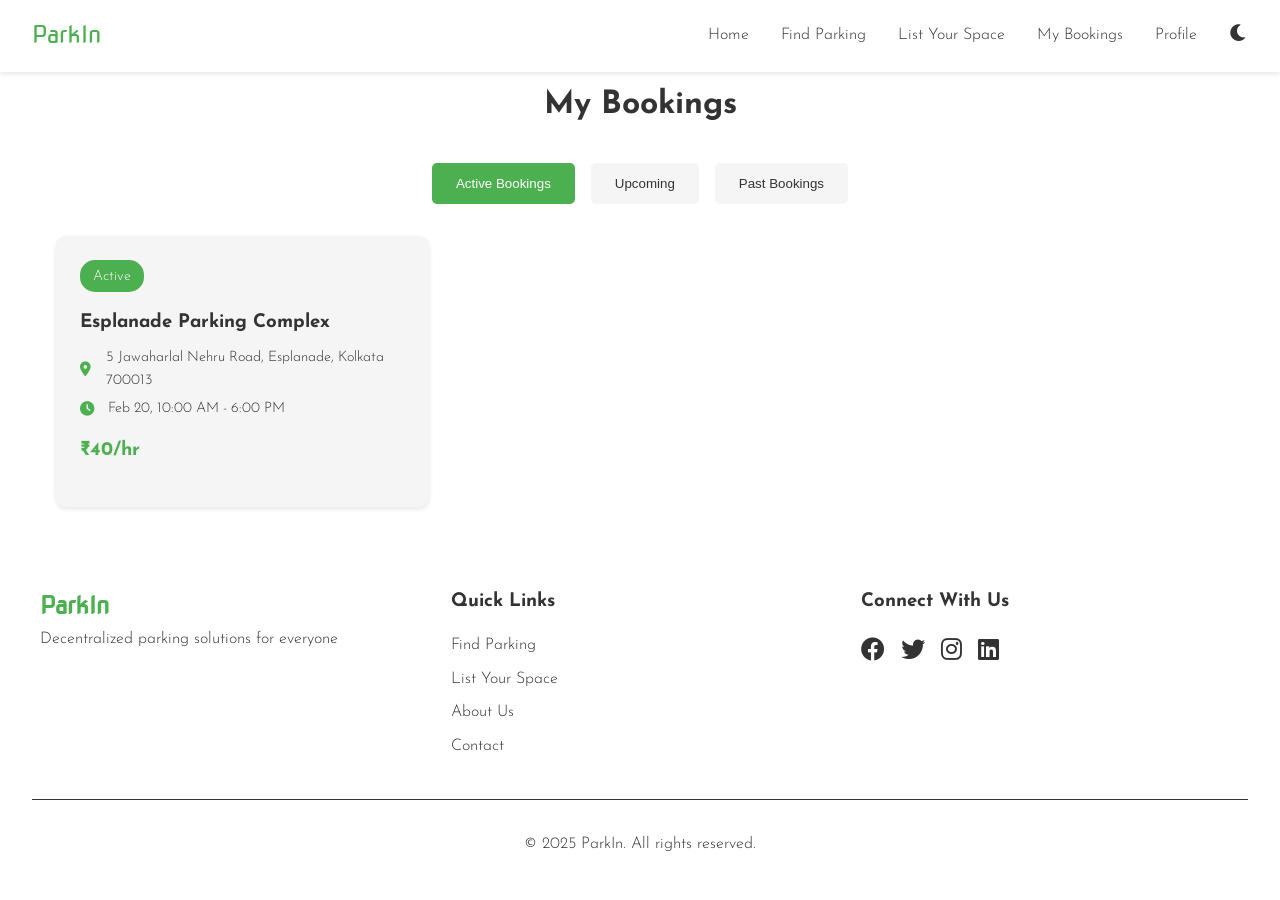
<file: bookings.html>
<!DOCTYPE html>
<html lang="en">
<head>
    <meta charset="UTF-8">
    <meta name="viewport" content="width=device-width, initial-scale=1.0">
    <title>My Bookings - ParkIn </title>
    <link rel="stylesheet" href="css/style.css">
    <link rel="stylesheet" href="css/bookings.css">
    <link rel="stylesheet" href="https://cdnjs.cloudflare.com/ajax/libs/font-awesome/6.0.0/css/all.min.css">
    <style>
        @import url('https://fonts.googleapis.com/css2?family=Exo+2:ital,wght@0,100..900;1,100..900&family=Hubot+Sans:ital,wght@0,200..900;1,200..900&family=Iceland&family=Josefin+Sans:ital,wght@0,100..700;1,100..700&family=Kanit:ital,wght@0,100;0,200;0,300;0,400;0,500;0,600;0,700;0,800;0,900;1,100;1,200;1,300;1,400;1,500;1,600;1,700;1,800;1,900&family=Nova+Square&family=Poppins:ital,wght@0,100;0,200;0,300;0,400;0,500;0,600;0,700;0,800;0,900;1,100;1,200;1,300;1,400;1,500;1,600;1,700;1,800;1,900&family=Space+Grotesk:wght@300..700&family=Ubuntu:ital,wght@0,300;0,400;0,500;0,700;1,300;1,400;1,500;1,700&family=Yatra+One&display=swap');
    </style>
    <style>
        @import url('https://fonts.googleapis.com/css2?family=Exo+2:ital,wght@0,100..900;1,100..900&family=Hubot+Sans:ital,wght@0,200..900;1,200..900&family=Iceland&family=Josefin+Sans:ital,wght@0,100..700;1,100..700&family=Kanit:ital,wght@0,100;0,200;0,300;0,400;0,500;0,600;0,700;0,800;0,900;1,100;1,200;1,300;1,400;1,500;1,600;1,700;1,800;1,900&family=Nova+Square&family=Oxanium:wght@200..800&family=Poppins:ital,wght@0,100;0,200;0,300;0,400;0,500;0,600;0,700;0,800;0,900;1,100;1,200;1,300;1,400;1,500;1,600;1,700;1,800;1,900&family=Space+Grotesk:wght@300..700&family=Ubuntu:ital,wght@0,300;0,400;0,500;0,700;1,300;1,400;1,500;1,700&family=Yatra+One&display=swap');
    </style>
    <style>
        @import url('https://fonts.googleapis.com/css2?family=Exo+2:ital,wght@0,100..900;1,100..900&family=Hubot+Sans:ital,wght@0,200..900;1,200..900&family=Iceland&family=Josefin+Sans:ital,wght@0,100..700;1,100..700&family=Kanit:ital,wght@0,100;0,200;0,300;0,400;0,500;0,600;0,700;0,800;0,900;1,100;1,200;1,300;1,400;1,500;1,600;1,700;1,800;1,900&family=Nova+Square&family=Oxanium:wght@200..800&family=Poppins:ital,wght@0,100;0,200;0,300;0,400;0,500;0,600;0,700;0,800;0,900;1,100;1,200;1,300;1,400;1,500;1,600;1,700;1,800;1,900&family=Space+Grotesk:wght@300..700&family=Ubuntu:ital,wght@0,300;0,400;0,500;0,700;1,300;1,400;1,500;1,700&family=Yatra+One&display=swap');
    </style>
</head>
<body>
    <!-- Navigation -->
    <nav class="navbar">
        <div class="nav-brand">
            <a href="index.html"><span class="parknet-font">ParkIn</span></a>
        </div>
        <div class="hamburger">
            <span></span>
            <span></span>
            <span></span>
        </div>
        <ul class="nav-menu">
            <li><a href="index.html">Home</a></li>
            <li><a href="search.html">Find Parking</a></li>
            <li><a href="list-space.html">List Your Space</a></li>
            <li><a href="bookings.html" class="active">My Bookings</a></li>
            <li><a href="profile.html">Profile</a></li>
            <li><button class="theme-toggle">
                <i class="fas fa-moon"></i>
            </button></li>
        </ul>
    </nav>

    <!-- Main Content -->
    <main class="bookings-container">
        <h1>My Bookings</h1>

        <!-- Booking Tabs -->
        <div class="booking-tabs">
            <button class="tab-btn active" data-tab="active">Active Bookings</button>
            <button class="tab-btn" data-tab="upcoming">Upcoming</button>
            <button class="tab-btn" data-tab="past">Past Bookings</button>
        </div>

        <!-- Active Bookings -->
        <section id="active-bookings" class="booking-section active">
            <div class="booking-cards">
                <!-- Active bookings will be populated here -->
            </div>
        </section>

        <!-- Upcoming Bookings -->
        <section id="upcoming-bookings" class="booking-section">
            <div class="booking-cards">
                <!-- Upcoming bookings will be populated here -->
            </div>
        </section>

        <!-- Past Bookings -->
        <section id="past-bookings" class="booking-section">
            <div class="booking-cards">
                <!-- Past bookings will be populated here -->
            </div>
        </section>

        <!-- Booking Details Modal -->
        <div id="booking-modal" class="modal">
            <div class="modal-content">
                <span class="close-modal">&times;</span>
                <h2>Booking Details</h2>
                <div class="booking-details">
                    <!-- Booking details will be populated here -->
                </div>
                <div class="modal-actions">
                    <button class="btn btn-primary extend-booking">Extend Booking</button>
                    <button class="btn btn-secondary cancel-booking">Cancel Booking</button>
                </div>
            </div>
        </div>

        <!-- Extension Modal -->
        <div id="extension-modal" class="modal">
            <div class="modal-content">
                <span class="close-modal">&times;</span>
                <h2>Extend Booking</h2>
                <form id="extension-form">
                    <div class="form-group">
                        <label for="extension-duration">Additional Duration</label>
                        <select id="extension-duration" required>
                            <option value="1">1 Hour</option>
                            <option value="2">2 Hours</option>
                            <option value="4">4 Hours</option>
                            <option value="8">8 Hours</option>
                        </select>
                    </div>
                    <div class="form-group">
                        <label>Additional Cost</label>
                        <p class="extension-cost">₹0.00</p>
                    </div>
                    <div class="modal-actions">
                        <button type="submit" class="btn btn-primary">Confirm Extension</button>
                        <button type="button" class="btn btn-secondary close-modal">Cancel</button>
                    </div>
                </form>
            </div>
        </div>
    </main>

    <!-- Footer -->
    <footer class="footer">
        <div class="footer-content">
            <div class="footer-section">
                <h2><span>ParkIn</span></h2>
                <p>Decentralized parking solutions for everyone</p>
            </div>
            <div class="footer-section">
                <h3>Quick Links</h3>
                <ul>
                    <li><a href="search.html">Find Parking</a></li>
                    <li><a href="list-space.html">List Your Space</a></li>
                    <li><a href="about.html">About Us</a></li>
                    <li><a href="contact.html">Contact</a></li>
                </ul>
            </div>
            <div class="footer-section">
                <h3>Connect With Us</h3>
                <div class="social-links">
                    <a href="#"><i class="fab fa-facebook"></i></a>
                    <a href="#"><i class="fab fa-twitter"></i></a>
                    <a href="#"><i class="fab fa-instagram"></i></a>
                    <a href="#"><i class="fab fa-linkedin"></i></a>
                </div>
            </div>
        </div>
        <div class="footer-bottom">
            <p>&copy; 2025 ParkIn. All rights reserved.</p>
        </div>
    </footer>

    <script src="js/main.js"></script>
    <script src="js/bookings.js"></script>
</body>
</html>
</file>
<file: css/style.css>
/* Base Styles and CSS Variables */
:root {
    --primary-color: #4CAF50;
    --secondary-color: #2196F3;
    --text-color: #333;
    --bg-color: #fff;
    --nav-bg: #fff;
    --card-bg: #f5f5f5;
    --shadow: 0 2px 5px rgba(0,0,0,0.1);
    --transition: all 0.3s ease;
}

/* Dark Theme */
[data-theme="dark"] {
    --text-color: #f5f5f5;
    --bg-color: #1a1a1a;
    --nav-bg: #2d2d2d;
    --card-bg: #333;
    --shadow: 0 2px 5px rgba(0,0,0,0.3);
}

/* Reset and Base Styles */
* {
    margin: 0;
    padding: 0;
    box-sizing: border-box;
}

body {
    font-family: "Josefin Sans", sans-serif;
    font-optical-sizing: auto;
    font-weight: 300;
    font-style: normal;
    line-height: 1.6;
    color: var(--text-color);
    background-color: var(--bg-color);
    transition: var(--transition);
}

.parknet-font {
    font-family: "Nova Square", sans-serif;
    font-weight: 400;
    font-style: normal;
}




h2 span {
    font-family: "Nova Square", sans-serif;
    color: #4CAF50;
    font-weight: bold;
  }
  
  h1 span {
    color: #4CAF50;
    font-weight: bold;
  }
  

.bot-title {
    font-family: "Nova Square", sans-serif;
    font-size: 28px;
    font-weight: 600;
    color: #333;
}

.bot-name {
    color:#4CAF50;
    font-weight: 800;
}


/* Navigation Styles */
.navbar {
    position: fixed;
    top: 0;
    width: 100%;
    background: var(--nav-bg);
    padding: 1rem 2rem;
    display: flex;
    justify-content: space-between;
    align-items: center;
    box-shadow: var(--shadow);
    z-index: 1000;
}

.nav-brand a {
    font-size: 1.5rem;
    font-weight: bold;
    color: var(--primary-color);
    text-decoration: none;
}

.nav-menu {
    display: flex;
    list-style: none;
    gap: 2rem;
}

.nav-menu a {
    color: var(--text-color);
    text-decoration: none;
    transition: var(--transition);
}

.nav-menu a:hover {
    color: var(--primary-color);
}

.hamburger {
    display: none;
    cursor: pointer;
}

.hamburger span {
    display: block;
    width: 25px;
    height: 3px;
    background: var(--text-color);
    margin: 5px 0;
    transition: var(--transition);
}

/* Hero Section */
.hero {
    min-height: 100vh;
    display: flex;
    align-items: center;
    justify-content: center;
    text-align: center;
    padding: 2rem;
    background: linear-gradient(rgba(0,0,0,0.5), rgba(0,0,0,0.5)), url('../images/hero-bg.jpg');
    background-size: cover;
    background-position: center;
    color: white;
}

.hero-content {
    max-width: 800px;
}

.hero h1 {
    font-size: 3.5rem;
    margin-bottom: 1rem;
}

.hero p {
    font-size: 1.2rem;
    margin-bottom: 2rem;
}

/* Buttons */
.btn {
    display: inline-block;
    padding: 0.8rem 1.5rem;
    border-radius: 5px;
    text-decoration: none;
    transition: var(--transition);
    font-weight: bold;
}

.btn-primary {
    background: var(--primary-color);
    color: white;
}

.btn-secondary {
    background: transparent;
    color: white;
    border: 2px solid white;
}

.btn:hover {
    transform: translateY(-2px);
    box-shadow: var(--shadow);
}

/* Features Section */
.features {
    padding: 5rem 2rem;
    text-align: center;
}

.feature-grid {
    display: grid;
    grid-template-columns: repeat(auto-fit, minmax(250px, 1fr));
    gap: 2rem;
    margin-top: 3rem;
}

.feature-card {
    background: var(--card-bg);
    padding: 2rem;
    border-radius: 10px;
    box-shadow: var(--shadow);
    transition: var(--transition);
}

.feature-card:hover {
    transform: translateY(-5px);
}

.feature-card i {
    font-size: 2.5rem;
    color: var(--primary-color);
    margin-bottom: 1rem;
}

/* How It Works Section */
.how-it-works {
    padding: 5rem 2rem;
    background: var(--card-bg);
}

.steps-container {
    display: grid;
    grid-template-columns: repeat(auto-fit, minmax(250px, 1fr));
    gap: 2rem;
    margin-top: 3rem;
}

.step {
    text-align: center;
    padding: 2rem;
}

.step-number {
    width: 40px;
    height: 40px;
    background: var(--primary-color);
    color: white;
    border-radius: 50%;
    display: flex;
    align-items: center;
    justify-content: center;
    margin: 0 auto 1rem;
    font-weight: bold;
}

/* Footer */
.footer {
    background: var(--nav-bg);
    padding: 3rem 2rem 1rem;
    color: var(--text-color);
}

.footer-content {
    display: grid;
    grid-template-columns: repeat(auto-fit, minmax(250px, 1fr));
    gap: 2rem;
    max-width: 1200px;
    margin: 0 auto;
}

.footer-section h3 {
    margin-bottom: 1rem;
}

.footer-section ul {
    list-style: none;
}

.footer-section ul li {
    margin-bottom: 0.5rem;
}

.footer-section a {
    color: var(--text-color);
    text-decoration: none;
    transition: var(--transition);
}

.footer-section a:hover {
    color: var(--primary-color);
}

.social-links {
    display: flex;
    gap: 1rem;
    margin-top: 1rem;
}

.social-links a {
    font-size: 1.5rem;
}

.footer-bottom {
    text-align: center;
    margin-top: 2rem;
    padding-top: 2rem;
    border-top: 1px solid var(--text-color);
}

/* Theme Toggle */
.theme-toggle {
    background: none;
    border: none;
    color: var(--text-color);
    cursor: pointer;
    font-size: 1.2rem;
}

/* Responsive Design */
@media (max-width: 768px) {
    .hamburger {
        display: block;
    }

    .nav-menu {
        display: none;
        position: absolute;
        top: 100%;
        left: 0;
        width: 100%;
        background: var(--nav-bg);
        padding: 1rem;
        flex-direction: column;
        text-align: center;
    }

    .nav-menu.active {
        display: flex;
    }

    .hero h1 {
        font-size: 2.5rem;
    }

    .feature-grid,
    .steps-container {
        grid-template-columns: 1fr;
    }
}

/* Animations */
@keyframes fadeIn {
    from { opacity: 0; }
    to { opacity: 1; }
}

.feature-card,
.step {
    animation: fadeIn 0.5s ease-in;
}
</file>
<file: css/bookings.css>
/* Bookings Container */
.bookings-container {
    max-width: 1200px;
    margin: 80px auto 2rem;
    padding: 0 1rem;
}

.bookings-container h1 {
    color: var(--text-color);
    text-align: center;
    margin-bottom: 2rem;
}

/* Booking Tabs */
.booking-tabs {
    display: flex;
    justify-content: center;
    gap: 1rem;
    margin-bottom: 2rem;
}

.tab-btn {
    padding: 0.8rem 1.5rem;
    border: none;
    background: var(--card-bg);
    color: var(--text-color);
    border-radius: 5px;
    cursor: pointer;
    transition: var(--transition);
    font-weight: 500;
}

.tab-btn:hover {
    background: var(--primary-color);
    color: white;
}

.tab-btn.active {
    background: var(--primary-color);
    color: white;
}

/* Booking Sections */
.booking-section {
    display: none;
}

.booking-section.active {
    display: block;
    animation: fadeIn 0.3s ease-in;
}

/* Booking Cards */
.booking-cards {
    display: grid;
    grid-template-columns: repeat(auto-fill, minmax(300px, 1fr));
    gap: 1.5rem;
}

.booking-card {
    background: var(--card-bg);
    border-radius: 10px;
    padding: 1.5rem;
    box-shadow: var(--shadow);
    transition: var(--transition);
    cursor: pointer;
}

.booking-card:hover {
    transform: translateY(-5px);
    box-shadow: var(--shadow), 0 5px 15px rgba(0,0,0,0.1);
}

.booking-status {
    display: inline-block;
    padding: 0.3rem 0.8rem;
    border-radius: 15px;
    font-size: 0.9rem;
    margin-bottom: 1rem;
}

.status-active {
    background: #4CAF50;
    color: white;
}

.status-upcoming {
    background: #2196F3;
    color: white;
}

.status-completed {
    background: #9E9E9E;
    color: white;
}

.status-cancelled {
    background: #F44336;
    color: white;
}

.booking-card h3 {
    color: var(--text-color);
    margin-bottom: 0.5rem;
}

.booking-info {
    color: var(--text-color);
    margin-bottom: 0.3rem;
    font-size: 0.9rem;
    display: flex;
    align-items: center;
    gap: 0.5rem;
}

.booking-info i {
    color: var(--primary-color);
    width: 20px;
}

.booking-price {
    font-size: 1.2rem;
    font-weight: bold;
    color: var(--primary-color);
    margin: 1rem 0;
}

/* Modal Styles */
.modal {
    display: none;
    position: fixed;
    top: 0;
    left: 0;
    width: 100%;
    height: 100%;
    background: rgba(0, 0, 0, 0.5);
    z-index: 1000;
    animation: fadeIn 0.3s ease-in;
}

.modal.active {
    display: flex;
    justify-content: center;
    align-items: center;
}

.modal-content {
    background: var(--bg-color);
    padding: 2rem;
    border-radius: 10px;
    max-width: 500px;
    width: 90%;
    position: relative;
    animation: slideIn 0.3s ease-out;
}

.close-modal {
    position: absolute;
    top: 1rem;
    right: 1rem;
    font-size: 1.5rem;
    cursor: pointer;
    color: var(--text-color);
}

.modal h2 {
    color: var(--text-color);
    margin-bottom: 1.5rem;
}

.booking-details {
    margin-bottom: 2rem;
}

.detail-group {
    margin-bottom: 1rem;
}

.detail-group label {
    display: block;
    font-weight: 500;
    margin-bottom: 0.3rem;
    color: var(--text-color);
}

.detail-group p {
    color: var(--text-color);
}

.modal-actions {
    display: flex;
    gap: 1rem;
    justify-content: flex-end;
}

/* Extension Form */
#extension-form .form-group {
    margin-bottom: 1.5rem;
}

#extension-form label {
    display: block;
    margin-bottom: 0.5rem;
    color: var(--text-color);
}

#extension-form select {
    width: 100%;
    padding: 0.8rem;
    border: 1px solid #ddd;
    border-radius: 5px;
    background: var(--bg-color);
    color: var(--text-color);
}

.extension-cost {
    font-size: 1.2rem;
    font-weight: bold;
    color: var(--primary-color);
}

/* Animations */
@keyframes fadeIn {
    from { opacity: 0; }
    to { opacity: 1; }
}

@keyframes slideIn {
    from {
        transform: translateY(-20px);
        opacity: 0;
    }
    to {
        transform: translateY(0);
        opacity: 1;
    }
}

/* Empty State */
.empty-state {
    text-align: center;
    padding: 3rem;
    color: var(--text-color);
}

.empty-state i {
    font-size: 3rem;
    color: var(--primary-color);
    margin-bottom: 1rem;
}

.empty-state p {
    margin-bottom: 1.5rem;
}

/* Responsive Design */
@media (max-width: 768px) {
    .booking-tabs {
        flex-direction: column;
    }

    .tab-btn {
        width: 100%;
    }

    .modal-actions {
        flex-direction: column;
    }

    .modal-actions .btn {
        width: 100%;
    }
}

/* Dark Theme Adjustments */
[data-theme="dark"] .booking-card {
    background: var(--card-bg);
}

[data-theme="dark"] #extension-form select {
    border-color: #444;
}
</file>
